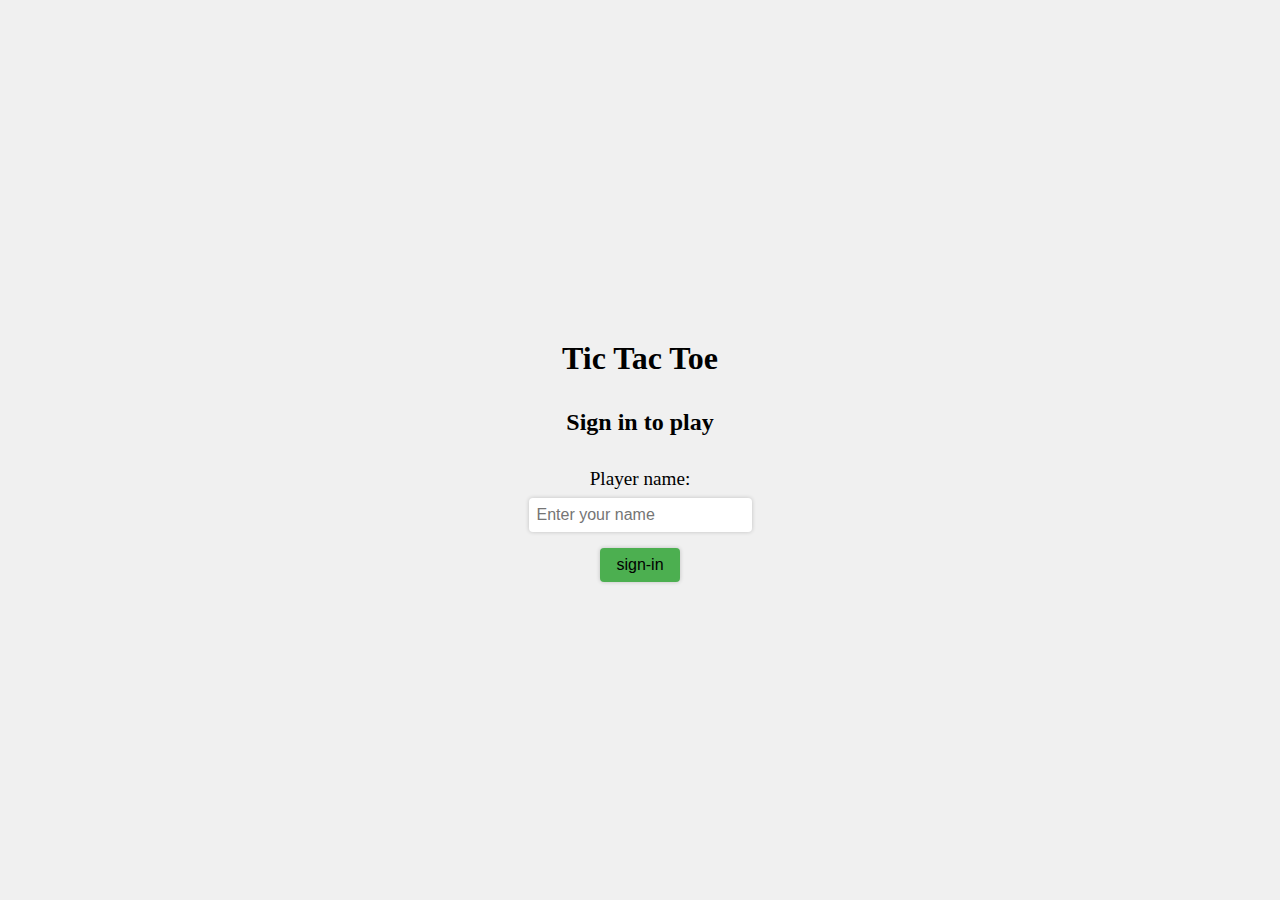
<file: index.html>
<!DOCTYPE html>
<html lang="en">
<head>
    <meta charset="UTF-8">
    <meta http-equiv="X-UA-Compatible" content="IE=edge">
    <meta name="viewport" content="width=device-width, initial-scale=1.0">
    <link rel="stylesheet" href="style.css">
    <title>Tic-Tac-Toe</title>
</head>
<body>
    <main class="background">
        <section class="title">
            <h1>Tic Tac Toe</h1>
        </section>
        <section class="sign-in">
            <h2>Sign in to play</h2>
            <form id="sign-in-form">
                <label for="player-name">Player name:</label>
                <input type="text" id="player-name" name="player-name" placeholder="Enter your name" required>

                <button type="submit">
                    <a href="game.html" class="btn">sign-in</a></button>
            </form>
        </section>
    </main>
    <script src="index.js"></script>
</body>
</html>
</file>
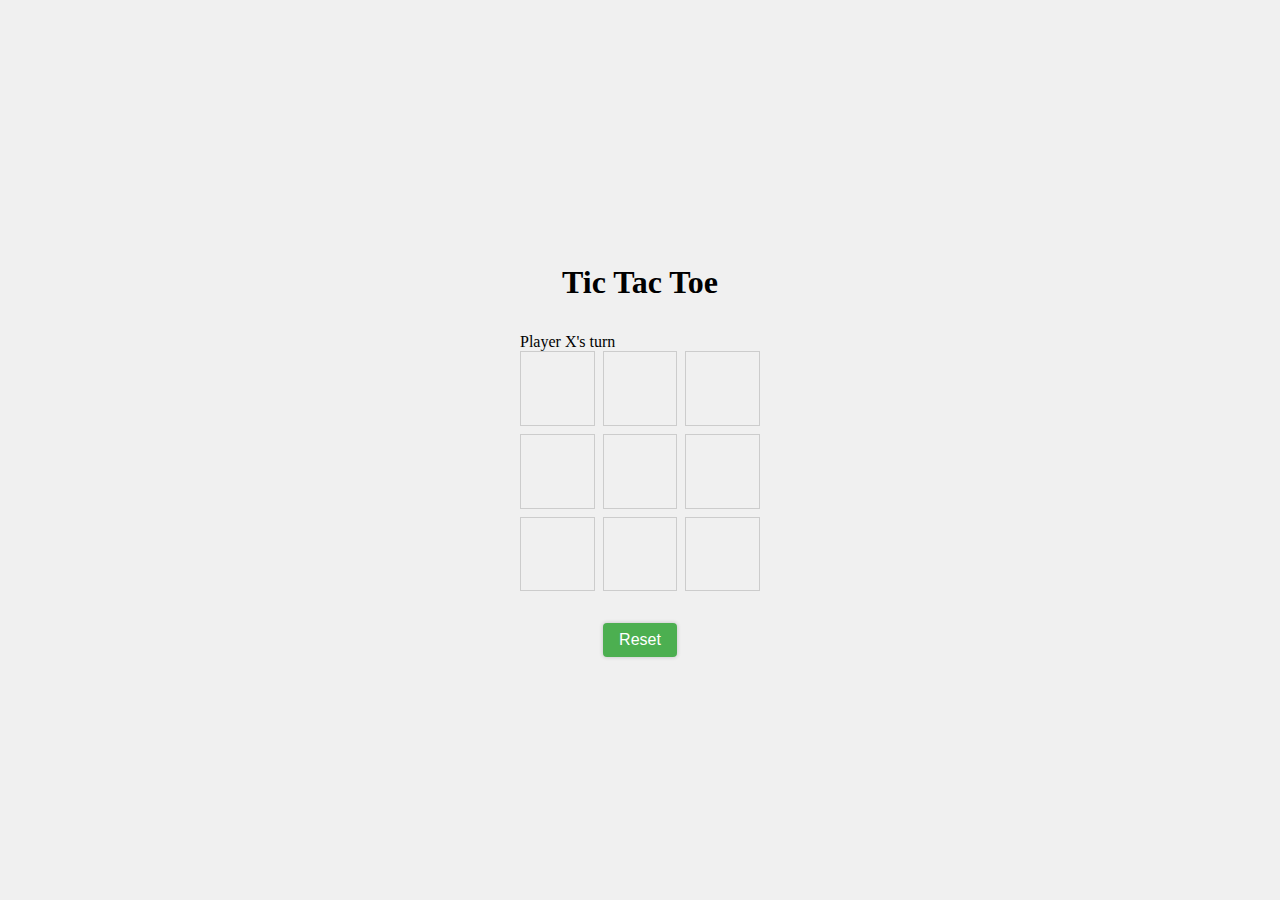
<file: game.html>
<!DOCTYPE html>
<html lang="en">
<head>
    <meta charset="UTF-8">
    <meta http-equiv="X-UA-Compatible" content="IE=edge">
    <meta name="viewport" content="width=device-width, initial-scale=1.0">
    <link rel="stylesheet" href="style.css">
    <title>Tic-Tac-Toe</title>
</head>
<body>
    <main class="background">
        <section class="title">
            <h1>Tic Tac Toe</h1>
        </section>
        <section class="display">
            Player <span class="display-player playerX">X</span>'s turn
        </section>
        <section class="container">
            <div class="tile"></div>
            <div class="tile"></div>
            <div class="tile"></div>
            <div class="tile"></div>
            <div class="tile"></div>
            <div class="tile"></div>
            <div class="tile"></div>
            <div class="tile"></div>
            <div class="tile"></div>
        </section>
        <section class="display announcer hide"></section>
        <section class="controls">
            <button id="reset">Reset</button>
        </section>
    </main>
    <script src="game.js"></script>
</body>
</html>
</file>
<file: style.css>
body {
    font-family: 'Itim', cursive;
    display: flex;
    justify-content: center;
    align-items: center;
    height: 100vh;
    margin: 0;
    background-color: #f0f0f0;
}

.sign-in {
    text-align: center;
}

.sign-in form {
    display: flex;
    flex-direction: column;
    align-items: center;
    margin-top: 2rem;
}

.sign-in label {
    font-size: 1.2rem;
    margin-bottom: 0.5rem;
}

.sign-in input {
    padding: 0.5rem;
    font-size: 1rem;
    border: none;
    border-radius: 0.25rem;
    box-shadow: 0 0 0.25rem rgba(0, 0, 0, 0.2);
}

.sign-in button {
    margin-top: 1rem;
    padding: 0.5rem 1rem;
    font-size: 1rem;
    background-color: #4CAF50;
    color: white;
    border: none;
    border-radius: 0.25rem;
    cursor: pointer;
    box-shadow: 0 0 0.25rem rgba(0, 0, 0, 0.2);
}

.sign-in button:hover {
    background-color: #45a049;
}

.title {
    text-align: center;
    margin-bottom: 2rem;
}

.container {
    display: grid;
    grid-template-columns: repeat(3, 1fr);
    gap: 0.5rem;
    width: 15rem;
    height: 15rem;
}

.tile {
    display: flex;
    justify-content: center;
    align-items: center;
    font-size: 3rem;
    border: 1px solid #ccc;
    cursor: pointer;
}

.announcer {
    position: fixed;
    top: 50%;
    left: 50%;
    transform: translate(-50%, -50%);
    background-color: white;
    padding: 1rem 2rem;
    border-radius: 0.5rem;
    box-shadow: 0 0 1rem rgba(0, 0, 0, 0.2);
    text-align: center;
    display: none;
}

.announcer.show {
    display: block;
}

.controls {
    display: flex;
    justify-content: center;
    margin-top: 2rem;
}

button {
    padding: 0.5rem 1rem;
    font-size: 1rem;
    background-color: #4CAF50;
    color: white;
    border: none;
    border-radius: 0.25rem;
    cursor: pointer;
    box-shadow: 0 0 0.25rem rgba(0, 0, 0, 0.2);
}

button:hover {
    background-color: #45a049;
}

.btn{
    text-decoration: none;
    color: black;
}
</file>
